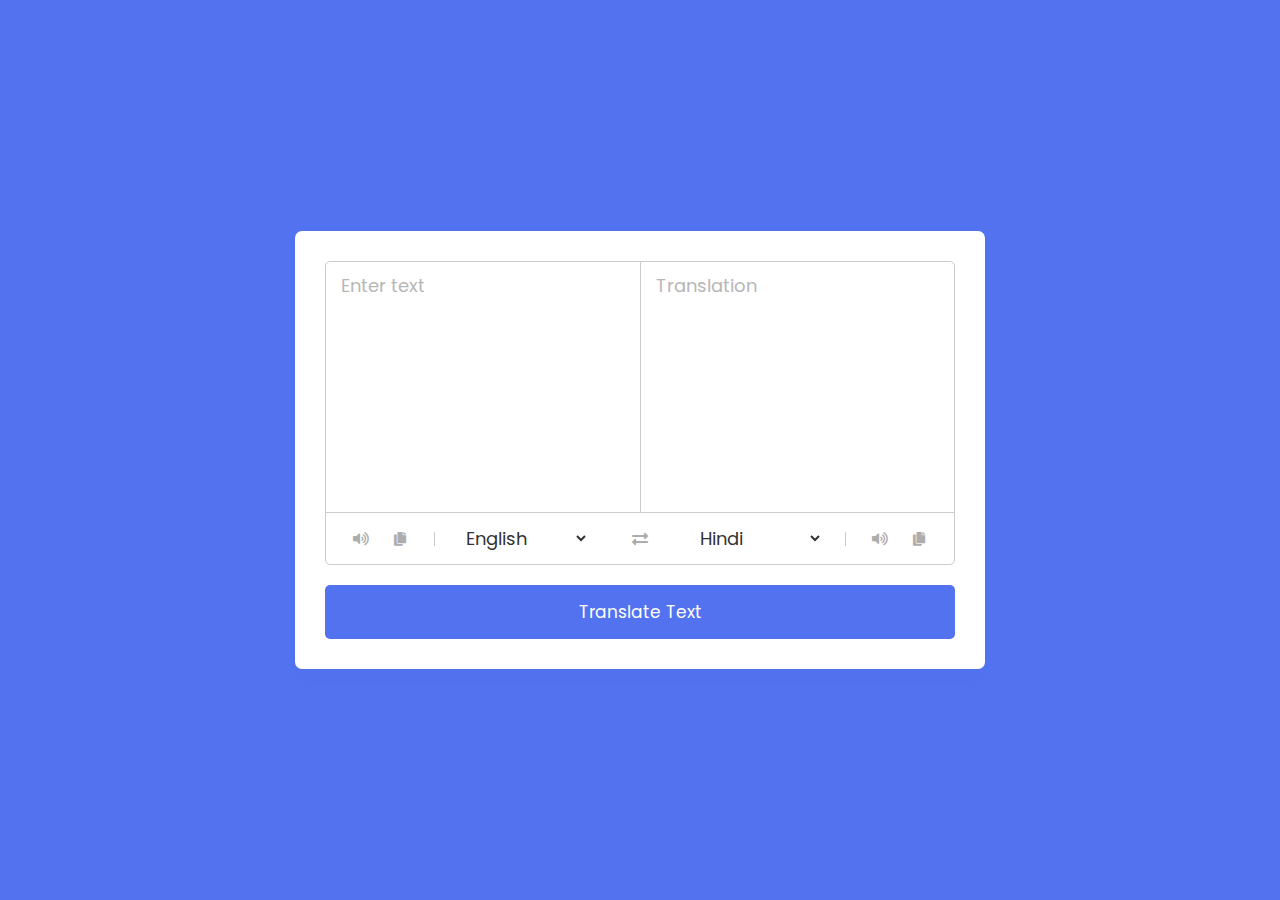
<file: Language Translator/index.html>
<!DOCTYPE html>
<!-- Coding By CodingNepal - youtube.com/codingnepal -->
<html lang="en" dir="ltr">
  <head>
    <meta charset="utf-8">  
    <title>Language Translator | CodingNepal</title>
    <link rel="stylesheet" href="style.css">
    <meta name="viewport" content="width=device-width, initial-scale=1.0">
    <!-- Font Awesome CDN Link for Icons -->
    <link rel="stylesheet" href="https://cdnjs.cloudflare.com/ajax/libs/font-awesome/5.15.3/css/all.min.css"/>
  </head>
  <body>
    <div class="container">
      <div class="wrapper">
        <div class="text-input">
          <textarea spellcheck="false" class="from-text" placeholder="Enter text"></textarea>
          <textarea spellcheck="false" readonly disabled class="to-text" placeholder="Translation"></textarea>
        </div>
        <ul class="controls">
          <li class="row from">
            <div class="icons">
              <i id="from" class="fas fa-volume-up"></i>
              <i id="from" class="fas fa-copy"></i>
            </div>
            <select></select>
          </li>
          <li class="exchange"><i class="fas fa-exchange-alt"></i></li>
          <li class="row to">
            <select></select>
            <div class="icons">
              <i id="to" class="fas fa-volume-up"></i>
              <i id="to" class="fas fa-copy"></i>
            </div>
          </li>
        </ul>
      </div>
      <button>Translate Text</button>
    </div>

    <script src="js/countries.js"></script>
    <script src="js/script.js"></script>

  </body>
</html>
</file>
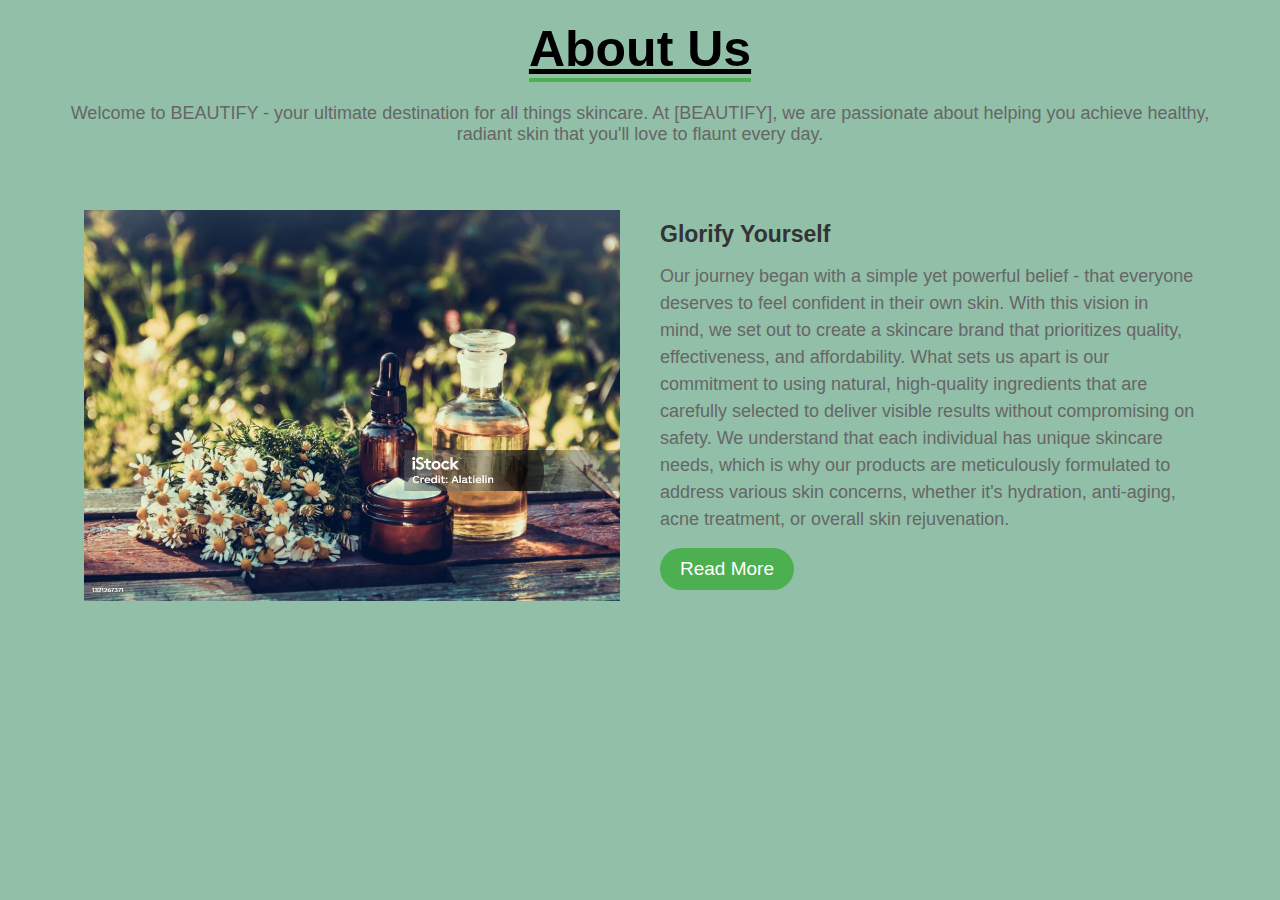
<file: task 1/about.html>
<!DOCTYPE html>
<html lang="en">
<head>
    <meta charset="UTF-8">
    <meta name="viewport" content="width=device-width, initial-scale=1.0">
    <title>About</title>
    <link rel="stylesheet" type="text/css" href="style1.css"> 
</head>
<body>
    <div class="heading">
        

    <h1><u>About Us</u></h1>
    <p> Welcome to BEAUTIFY - your ultimate destination for all things skincare. At [BEAUTIFY], we are passionate about helping you achieve healthy, radiant skin that you'll love to flaunt every day.

    </p>
    </div>
    <div class="container">
        <section class="about">
            <div class="about-image">
                <img src="istockphoto-1321267371-1024x1024.jpg">
            </div>
            <div class="about-content">
                <h2>Glorify Yourself </h2>
                <p>Our journey began with a simple yet powerful belief - that everyone deserves to feel confident in their own skin. With this vision in mind, we set out to create a skincare brand that prioritizes quality, effectiveness, and affordability.

                    What sets us apart is our commitment to using natural, high-quality ingredients that are carefully selected to deliver visible results without compromising on safety. We understand that each individual has unique skincare needs, which is why our products are meticulously formulated to address various skin concerns, whether it's hydration, anti-aging, acne treatment, or overall skin rejuvenation.</p>
                    <a href class="read-more">Read More</a>
            </div>
        </section>
    </div>

    
</body>
</html>
</file>
<file: Language Translator/style.css>
/* Import Google Font - Poppins */
@import url('https://fonts.googleapis.com/css2?family=Poppins:wght@400;500;600;700&display=swap');
*{
  margin: 0;
  padding: 0;
  box-sizing: border-box;
  font-family: 'Poppins', sans-serif;
}
body{
  display: flex;
  align-items: center;
  justify-content: center;
  padding: 0 10px;
  min-height: 100vh;
  background: #5372F0;
}
.container{
  max-width: 690px;
  width: 100%;
  padding: 30px;
  background: #fff;
  border-radius: 7px;
  box-shadow: 0 10px 20px rgba(0,0,0,0.01);
}
.wrapper{
  border-radius: 5px;
  border: 1px solid #ccc;
}
.wrapper .text-input{
  display: flex;
  border-bottom: 1px solid #ccc;
}
.text-input .to-text{
  border-radius: 0px;
  border-left: 1px solid #ccc;
}
.text-input textarea{
  height: 250px;
  width: 100%;
  border: none;
  outline: none;
  resize: none;
  background: none;
  font-size: 18px;
  padding: 10px 15px;
  border-radius: 5px;
}
.text-input textarea::placeholder{
  color: #b7b6b6;
}
.controls, li, .icons, .icons i{
  display: flex;
  align-items: center;
  justify-content: space-between;
}
.controls{
  list-style: none;
  padding: 12px 15px;
}
.controls .row .icons{
  width: 38%;
}
.controls .row .icons i{
  width: 50px;
  color: #adadad;
  font-size: 14px;
  cursor: pointer;
  transition: transform 0.2s ease;
  justify-content: center;
}
.controls .row.from .icons{
  padding-right: 15px;
  border-right: 1px solid #ccc;
}
.controls .row.to .icons{
  padding-left: 15px;
  border-left: 1px solid #ccc;
}
.controls .row select{
  color: #333;
  border: none;
  outline: none;
  font-size: 18px;
  background: none;
  padding-left: 5px;
}
.text-input textarea::-webkit-scrollbar{
  width: 4px;
}
.controls .row select::-webkit-scrollbar{
  width: 8px;
}
.text-input textarea::-webkit-scrollbar-track,
.controls .row select::-webkit-scrollbar-track{
  background: #fff;
}
.text-input textarea::-webkit-scrollbar-thumb{
  background: #ddd;
  border-radius: 8px;
}
.controls .row select::-webkit-scrollbar-thumb{
  background: #999;
  border-radius: 8px;
  border-right: 2px solid #ffffff;
}
.controls .exchange{
  color: #adadad;
  cursor: pointer;
  font-size: 16px;
  transition: transform 0.2s ease;
}
.controls i:active{
  transform: scale(0.9);
}
.container button{
  width: 100%;
  padding: 14px;
  outline: none;
  border: none;
  color: #fff;
  cursor: pointer;
  margin-top: 20px;
  font-size: 17px;
  border-radius: 5px;
  background: #5372F0;
}

@media (max-width: 660px){
  .container{
    padding: 20px;
  }
  .wrapper .text-input{
    flex-direction: column;
  }
  .text-input .to-text{
    border-left: 0px;
    border-top: 1px solid #ccc;
  }
  .text-input textarea{
    height: 200px;
  }
  .controls .row .icons{
    display: none;
  }
  .container button{
    padding: 13px;
    font-size: 16px;
  }
  .controls .row select{
    font-size: 16px;
  }
  .controls .exchange{
    font-size: 14px;
  }
}
</file>
<file: task 1/style1.css>
*{
    margin: 0%;
    padding: 0%;
    box-sizing: border-box;
    font-family: 'Franklin Gothic Medium', 'Arial Narrow', Arial, sans-serif;



}
body{
    background-color: rgb(146, 191, 168);
}
.heading{
    width:90%;
    display: flex;
    justify-content: center;
    align-items: center;
    flex-direction: column;
    text-align: center;
    margin: 20px auto;
}
.heading h1{
    font-size: 50px;
    
    margin-bottom: 25px;
    position:relative;
}
.heading h1::after{
    content:" ";
    position: absolute;
    width:100%;
    height: 4px;
    display: block;
    margin: 0 auto;
    background-color:  #4caf50;

}
.heading p{
    font-size: 18px;
    color: #666;
    margin-bottom: 35px;

}
.container{
    width: 90%;
    margin: 0 auto;
    padding: 10px 20px;
}
.about{
    display: flex;
    justify-content: space-between;
    align-items: center;
    flex-wrap: wrap;

}
.about-image{
    flex: 1;
    margin-right: 40px;
    overflow: hidden;

}
.about-image img{
    max-width:100%;
    height: auto;
    display: block;
    transition: 0.5s ease;

}
.about-image:hover img{
    transform: scale(1.2);

}
.about-content{
    flex: 1;
}
.about-content h2{
    font-size: 23px;
    margin-bottom: 15px;
    color: #333;
}
.about-content p{
    font-size: 18px;
    line-height: 1.5;
    color: #666;

}
.about-content .read-more{
    display: inline-block;
    padding: 10px 20px;
    background-color: #4caf50;
    color: #fff;
    font-size: 19px;
    text-decoration: none;
    border-radius: 25px;
    margin-top: 15px;
    transition: 0.3s ease;

}
.about-content .read-more hover{
    background-color: #3e8e41;
}
@media screen and (max-width: 768px){
    .heading{
        padding: 0px 20px;
    }
    .heading h1{
        font-size: 36px;
    }
    .heading p{
        font-size: 17px;
        margin-bottom: 0px;
    }
    .container{
        padding: 0px;
    }
    .about{
        padding: 20px;
        flex-direction: column;
    }
    .about-image{
        margin-right: 0px;
        margin-bottom: 20px;
    }
    .about-content{
        padding:0px;
        font-size: 16px;
    }
    .about-content .read-more{
        font-size: 16px;
    }
}
</file>
